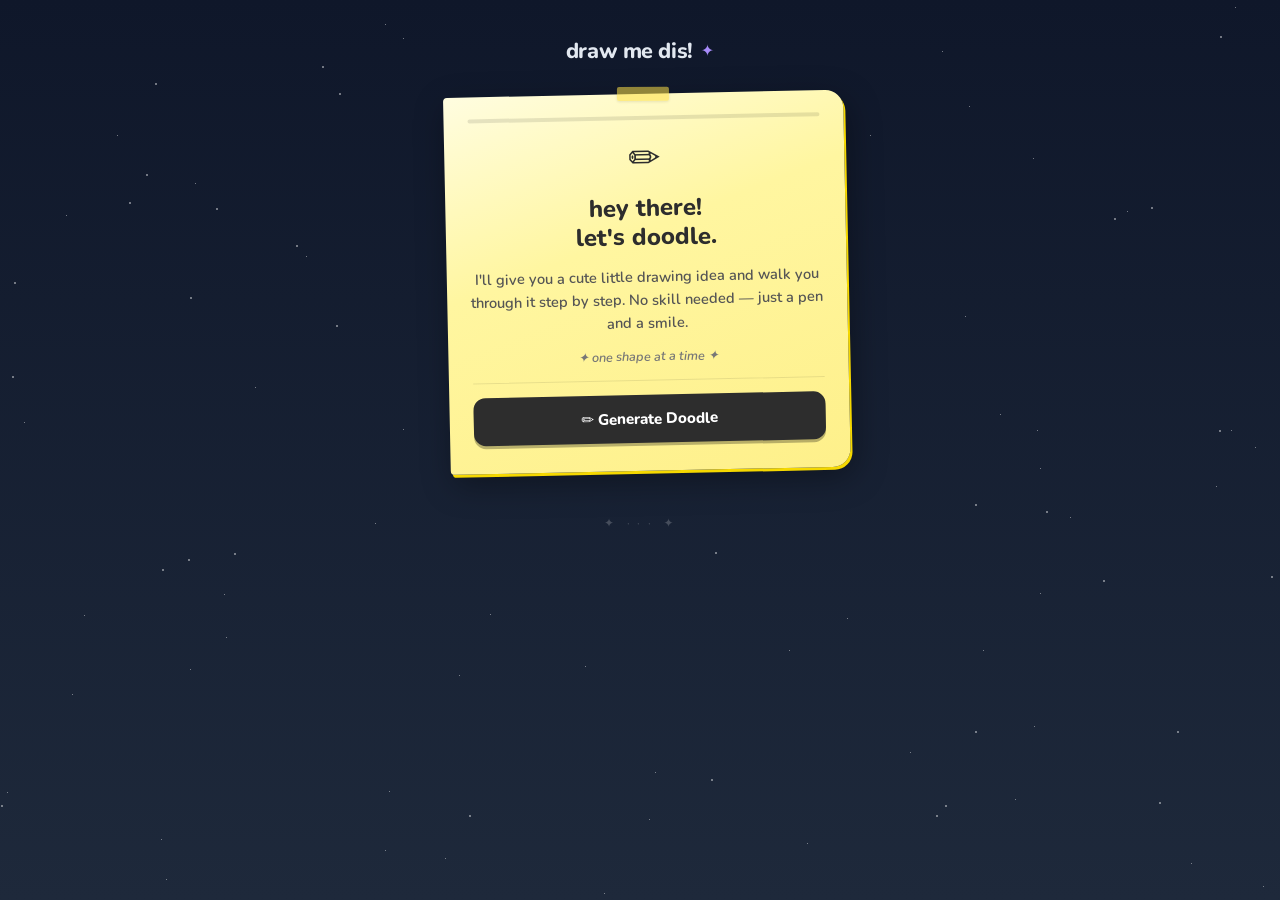
<file: index.html>
<!DOCTYPE html>
<html lang="en">
<head>
  <meta charset="UTF-8" />
  <meta name="viewport" content="width=device-width, initial-scale=1.0" />
  <title>Draw Me Dis!</title>
  <link rel="stylesheet" href="styles.css" />
</head>
<body>

  <!-- Star field lives behind everything -->
  <div id="starField" aria-hidden="true"></div>

  <div class="page">

    <div class="header-area">
      <span class="app-title">draw me dis!</span>
      <span class="sparkle">✦</span>
    </div>

    <div class="note-wrapper">
      <div class="sticky-note" id="stickyNote">

        <div class="progress-bar-track" id="progressTrack">
          <div class="progress-bar-fill" id="progressFill"></div>
        </div>

        <div class="note-content" id="noteContent">
          <!-- filled by JS -->
        </div>

      </div>
    </div>

    <div class="deco-bottom">
      <span>✦</span>
      <span>· · ·</span>
      <span>✦</span>
    </div>

  </div>

  <script src="script.js"></script>
</body>
</html>
</file>
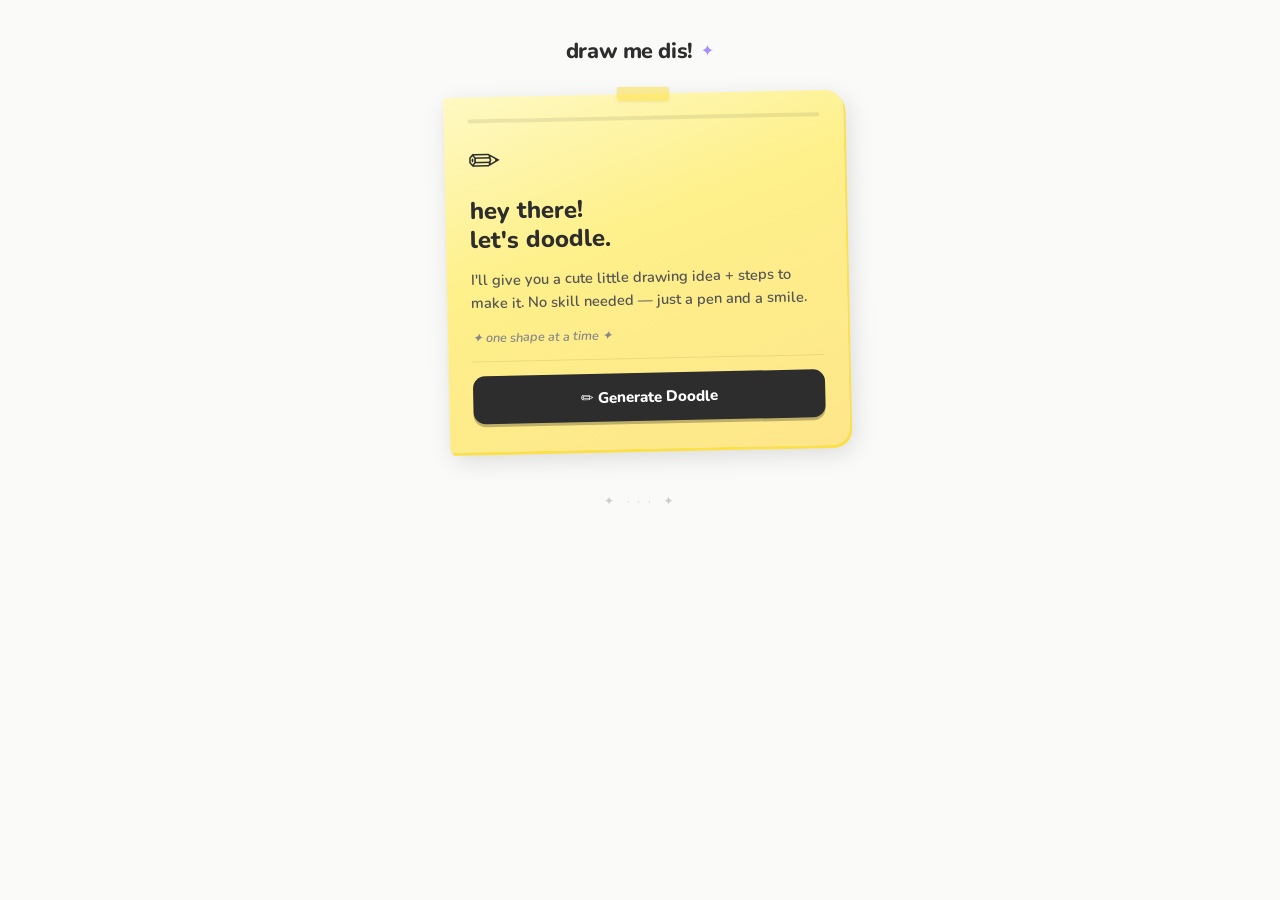
<file: index_v2.html>
<!DOCTYPE html>
<html lang="en">
<head>
  <meta charset="UTF-8" />
  <meta name="viewport" content="width=device-width, initial-scale=1.0" />
  <title>Draw Me Dis!</title>
  <link rel="stylesheet" href="styles_v2.css" />
</head>
<body>

  <div class="page">

    <div class="header-area">
      <span class="app-title">draw me dis!</span>
      <span class="sparkle">✦</span>
    </div>

    <div class="note-wrapper">
      <div class="sticky-note" id="stickyNote">

        <div class="progress-bar-track" id="progressTrack">
          <div class="progress-bar-fill" id="progressFill"></div>
        </div>

        <div class="note-content" id="noteContent">
          <!-- filled by JS -->
        </div>

      </div>
    </div>

    <div class="deco-bottom">
      <span>✦</span>
      <span>· · ·</span>
      <span>✦</span>
    </div>

  </div>

  <script src="script_v2.js"></script>
</body>
</html>
</file>
<file: styles.css>
@import url('https://fonts.googleapis.com/css2?family=Nunito:wght@400;600;700;800&display=swap');

/* — Reset — */
*, *::before, *::after {
  box-sizing: border-box;
  margin: 0;
  padding: 0;
}

/* — Variables — */
:root {
  --note-yellow-dark: #f5d800;
  --note-shadow: rgba(0,0,0,0.35);
  --text-dark: #2d2d2d;
  --text-mid: #555;
  --text-soft: #777;
  --accent: #f97316;
  --accent2: #a78bfa;
}

/* — Background: starry night — */
html, body {
  min-height: 100%;
  background: linear-gradient(180deg, #0f172a 0%, #1e293b 100%);
  background-attachment: fixed;
  font-family: 'Nunito', system-ui, sans-serif;
  color: var(--text-dark);
  overflow-x: hidden;
}

/* — Star field — */
#starField {
  position: fixed;
  inset: 0;
  pointer-events: none;
  z-index: 0;
  overflow: hidden;
}

.star {
  position: absolute;
  background: #ffffff;
  border-radius: 50%;
  opacity: 0.55;
}

.star.twinkle {
  animation: twinkle var(--twinkle-dur, 3s) ease-in-out infinite;
  animation-delay: var(--twinkle-delay, 0s);
}

@keyframes twinkle {
  0%, 100% { opacity: 0.55; }
  50%       { opacity: 0.1;  }
}

/* — Page layout — */
.page {
  position: relative;
  z-index: 1;
  min-height: 100vh;
  display: flex;
  flex-direction: column;
  align-items: center;
  padding: 36px 16px 48px;
}

/* — Header — */
.header-area {
  display: flex;
  align-items: center;
  gap: 8px;
  margin-bottom: 32px;
  user-select: none;
}

.app-title {
  font-size: 1.35rem;
  font-weight: 800;
  letter-spacing: -0.02em;
  color: #e2e8f0;
}

.sparkle {
  font-size: 1rem;
  color: var(--accent2);
  animation: pulse-sparkle 2.4s ease-in-out infinite;
}

@keyframes pulse-sparkle {
  0%, 100% { opacity: 1;   transform: scale(1);   }
  50%       { opacity: 0.5; transform: scale(0.8); }
}

/* — Note wrapper — */
.note-wrapper {
  width: 100%;
  max-width: 400px;
  display: flex;
  justify-content: center;
  margin-left: 6px;
}

/* — Sticky note — */
.sticky-note {
  width: 100%;
  background: linear-gradient(
    160deg,
    #fffde0 0%,
    #fff6a0 40%,
    #fef08a 100%
  );
  border-radius: 4px 18px 18px 4px;
  box-shadow:
    2px 3px 0px var(--note-yellow-dark),
    4px 10px 32px var(--note-shadow),
    0 1px 2px rgba(0,0,0,0.12);
  padding: 22px 24px 28px;
  position: relative;
  transform: rotate(-1.2deg);
  transform-origin: top left;
}

/* tape strip */
.sticky-note::before {
  content: '';
  position: absolute;
  top: -7px;
  left: 50%;
  transform: translateX(-50%) rotate(1deg);
  width: 52px;
  height: 14px;
  background: rgba(253,224,71,0.55);
  border-radius: 2px;
  box-shadow: 0 1px 3px rgba(0,0,0,0.1);
}

/* crumple out */
.sticky-note.crumple-out {
  animation: crumpleOut 0.38s cubic-bezier(0.4,0,1,1) forwards;
}

@keyframes crumpleOut {
  0%   { transform: rotate(-1.2deg)                    scale(1, 1);        opacity: 1;   }
  35%  { transform: rotate(var(--crumple-mid, 3deg))   scale(0.97, 0.95);  opacity: 0.85; }
  100% { transform: rotate(var(--crumple-end, -7deg))  scale(0.86, 0.80);  opacity: 0;   }
}

/* pop in */
.sticky-note.pop-in {
  animation: popIn 0.42s cubic-bezier(0.22,1.5,0.5,1) forwards;
}

@keyframes popIn {
  0%   { transform: rotate(var(--popin-start, -3deg)) scale(0.82); opacity: 0; }
  68%  { transform: rotate(-0.6deg)                   scale(1.03); opacity: 1; }
  100% { transform: rotate(-1.2deg)                   scale(1);    opacity: 1; }
}

/* — Progress bar — */
.progress-bar-track {
  width: 100%;
  height: 4px;
  background: rgba(0,0,0,0.1);
  border-radius: 99px;
  overflow: hidden;
  margin-bottom: 20px;
}

.progress-bar-fill {
  height: 100%;
  width: 0%;
  background: linear-gradient(90deg, #f97316, #a78bfa);
  border-radius: 99px;
  transition: width 0.48s cubic-bezier(0.4,0,0.2,1);
}

/* — Note content — */
.note-content {
  display: flex;
  flex-direction: column;
  gap: 14px;
}

.intro-icon {
  font-size: 2.4rem;
  line-height: 1;
  text-align: center;
  margin-bottom: 2px;
}

.note-label {
  font-size: 0.7rem;
  font-weight: 700;
  letter-spacing: 0.12em;
  text-transform: uppercase;
  color: var(--text-soft);
}

.note-title {
  font-size: 1.5rem;
  font-weight: 800;
  line-height: 1.2;
  color: var(--text-dark);
  text-align: center;
}

.note-desc {
  font-size: 0.92rem;
  font-weight: 600;
  color: var(--text-mid);
  line-height: 1.55;
  text-align: center;
}

.note-tagline {
  font-size: 0.8rem;
  color: var(--text-soft);
  font-weight: 600;
  font-style: italic;
  text-align: center;
}

/* — Step display — */
.step-number {
  font-size: 0.7rem;
  font-weight: 700;
  letter-spacing: 0.1em;
  text-transform: uppercase;
  color: var(--text-soft);
  text-align: left;
}

.step-text {
  font-size: 1.02rem;
  font-weight: 700;
  color: var(--text-dark);
  line-height: 1.55;
  text-align: left;
}

.step-text.reveal {
  animation: stepReveal 0.35s ease-in-out forwards;
}

@keyframes stepReveal {
  from { opacity: 0; transform: translateY(10px); }
  to   { opacity: 1; transform: translateY(0);    }
}

/* — Steps history — */
.steps-history {
  display: flex;
  flex-direction: column;
  gap: 8px;
}

.step-past {
  font-size: 0.82rem;
  font-weight: 600;
  color: rgba(0,0,0,0.35);
  padding: 4px 0;
  border-bottom: 1px dashed rgba(0,0,0,0.1);
  line-height: 1.4;
  text-align: left;
}

/* — Done message — */
.done-message {
  font-size: 0.88rem;
  font-weight: 700;
  color: var(--text-mid);
  text-align: center;
  padding: 4px 0;
}

/* — Buttons — */
.btn {
  display: inline-flex;
  align-items: center;
  justify-content: center;
  gap: 6px;
  padding: 14px 22px;
  border: none;
  border-radius: 12px;
  font-family: inherit;
  font-weight: 800;
  font-size: 0.95rem;
  cursor: pointer;
  transition:
    transform 0.18s ease-in-out,
    box-shadow 0.18s ease-in-out,
    opacity 0.18s ease-in-out;
  -webkit-tap-highlight-color: transparent;
  width: 100%;
}

.btn:active {
  transform: scale(0.95) !important;
  opacity: 0.88;
}

.btn-generate {
  background: var(--text-dark);
  color: #fff;
  box-shadow: 0 3px 0 rgba(0,0,0,0.28);
}

.btn-generate:hover {
  transform: translateY(-2px);
  box-shadow: 0 6px 0 rgba(0,0,0,0.22);
}

.btn-next {
  background: #fff;
  color: var(--text-dark);
  box-shadow: 0 3px 0 rgba(0,0,0,0.12);
  border: 2px solid rgba(0,0,0,0.08);
}

.btn-next:hover {
  transform: translateY(-2px);
  box-shadow: 0 6px 0 rgba(0,0,0,0.1);
}

.btn-pic {
  background: linear-gradient(135deg, #f97316, #fb923c);
  color: #fff;
  box-shadow: 0 3px 0 #c2410c;
}

.btn-pic:hover {
  transform: translateY(-2px);
  box-shadow: 0 6px 0 #c2410c;
}

.btn-small {
  width: auto;
  padding: 10px 18px;
  font-size: 0.82rem;
  background: transparent;
  color: var(--text-soft);
  box-shadow: none;
  border: 1.5px dashed rgba(0,0,0,0.18);
  border-radius: 10px;
}

.btn-small:hover {
  background: rgba(0,0,0,0.04);
  transform: none;
  box-shadow: none;
}

.btn-row {
  display: flex;
  flex-direction: column;
  gap: 10px;
  align-items: center;
}

.btn-row .btn {
  width: 100%;
}

.btn-row-inline {
  display: flex;
  gap: 10px;
  align-items: center;
  justify-content: center;
}

.btn-row-inline .btn-next {
  flex: 1;
}

/* — Divider — */
.note-divider {
  height: 1px;
  background: rgba(0,0,0,0.09);
  border-radius: 99px;
}

/* — Deco bottom — */
.deco-bottom {
  margin-top: 40px;
  display: flex;
  gap: 10px;
  align-items: center;
  color: rgba(255,255,255,0.2);
  font-size: 0.75rem;
  letter-spacing: 0.2em;
  user-select: none;
}

/* — Reduced motion — */
@media (prefers-reduced-motion: reduce) {
  .star.twinkle,
  .sparkle {
    animation: none;
  }
  .sticky-note.crumple-out,
  .sticky-note.pop-in,
  .step-text.reveal {
    animation: none;
  }
}
</file>
<file: styles_v2.css>
@import url('https://fonts.googleapis.com/css2?family=Nunito:wght@400;600;700;800&display=swap');

*, *::before, *::after {
  box-sizing: border-box;
  margin: 0;
  padding: 0;
}

:root {
  --note-yellow: #fef08a;
  --note-yellow-dark: #fde047;
  --note-shadow: rgba(0,0,0,0.13);
  --bg: #fafaf8;
  --text-dark: #2d2d2d;
  --text-mid: #555;
  --text-soft: #888;
  --accent: #f97316;
  --accent2: #a78bfa;
  --green: #4ade80;
}

html, body {
  min-height: 100%;
  background-color: var(--bg);
  font-family: 'Nunito', system-ui, sans-serif;
  color: var(--text-dark);
  overflow-x: hidden;
}

.page {
  min-height: 100vh;
  display: flex;
  flex-direction: column;
  align-items: center;
  padding: 36px 16px 48px;
}

/* ── Header ── */
.header-area {
  display: flex;
  align-items: center;
  gap: 8px;
  margin-bottom: 32px;
  user-select: none;
}

.app-title {
  font-size: 1.35rem;
  font-weight: 800;
  letter-spacing: -0.02em;
  color: var(--text-dark);
}

.sparkle {
  font-size: 1rem;
  color: var(--accent2);
  animation: pulse-sparkle 2.4s ease-in-out infinite;
}

@keyframes pulse-sparkle {
  0%, 100% { opacity: 1; transform: scale(1); }
  50%       { opacity: 0.5; transform: scale(0.8); }
}

/* ── Note wrapper ── */
.note-wrapper {
  width: 100%;
  max-width: 400px;
  display: flex;
  justify-content: center;
  /* slight visual offset */
  margin-left: 6px;
}

/* ── Sticky Note ── */
.sticky-note {
  width: 100%;
  background: linear-gradient(
    160deg,
    #fef9c3 0%,
    #fef08a 40%,
    #fde68a 100%
  );
  border-radius: 4px 18px 18px 4px;
  box-shadow:
    2px 3px 0px var(--note-yellow-dark),
    4px 8px 24px var(--note-shadow),
    0 1px 2px rgba(0,0,0,0.06);
  padding: 22px 24px 28px;
  position: relative;
  /* subtle imperfect rotation */
  transform: rotate(-1.2deg);
  transform-origin: top left;
  transition: transform 0.2s ease;

  /* top tape strip feel */
}

.sticky-note::before {
  content: '';
  position: absolute;
  top: -7px;
  left: 50%;
  transform: translateX(-50%) rotate(1deg);
  width: 52px;
  height: 14px;
  background: rgba(253,224,71,0.55);
  border-radius: 2px;
  box-shadow: 0 1px 3px rgba(0,0,0,0.08);
}

/* crumple out */
.sticky-note.crumple-out {
  animation: crumpleOut 0.35s cubic-bezier(0.4,0,1,1) forwards;
}

@keyframes crumpleOut {
  0%   { transform: rotate(-1.2deg) scale(1);        opacity: 1; }
  40%  { transform: rotate(3deg)    scale(0.97, 0.94); opacity: 0.8; }
  100% { transform: rotate(-6deg)   scale(0.88, 0.82); opacity: 0;   }
}

/* pop in */
.sticky-note.pop-in {
  animation: popIn 0.38s cubic-bezier(0.22,1.5,0.5,1) forwards;
}

@keyframes popIn {
  0%   { transform: rotate(-3deg) scale(0.82); opacity: 0;   }
  70%  { transform: rotate(-0.8deg) scale(1.03); opacity: 1; }
  100% { transform: rotate(-1.2deg) scale(1);   opacity: 1;  }
}

/* ── Progress bar ── */
.progress-bar-track {
  width: 100%;
  height: 4px;
  background: rgba(0,0,0,0.08);
  border-radius: 99px;
  overflow: hidden;
  margin-bottom: 20px;
}

.progress-bar-fill {
  height: 100%;
  width: 0%;
  background: linear-gradient(90deg, #f97316, #a78bfa);
  border-radius: 99px;
  transition: width 0.45s cubic-bezier(0.4,0,0.2,1);
}

/* ── Note content ── */
.note-content {
  display: flex;
  flex-direction: column;
  gap: 14px;
}

/* Intro state */
.intro-icon {
  font-size: 2.4rem;
  line-height: 1;
  margin-bottom: 2px;
}

.note-label {
  font-size: 0.7rem;
  font-weight: 700;
  letter-spacing: 0.12em;
  text-transform: uppercase;
  color: var(--text-soft);
}

.note-title {
  font-size: 1.5rem;
  font-weight: 800;
  line-height: 1.2;
  color: var(--text-dark);
}

.note-desc {
  font-size: 0.92rem;
  font-weight: 600;
  color: var(--text-mid);
  line-height: 1.55;
}

.note-tagline {
  font-size: 0.8rem;
  color: var(--text-soft);
  font-weight: 600;
  font-style: italic;
}

/* Step display */
.step-number {
  font-size: 0.7rem;
  font-weight: 700;
  letter-spacing: 0.1em;
  text-transform: uppercase;
  color: var(--text-soft);
}

.step-text {
  font-size: 1.05rem;
  font-weight: 700;
  color: var(--text-dark);
  line-height: 1.5;
}

.step-text.reveal {
  animation: stepReveal 0.32s ease forwards;
}

@keyframes stepReveal {
  from { opacity: 0; transform: translateY(8px); }
  to   { opacity: 1; transform: translateY(0);   }
}

/* Steps history */
.steps-history {
  display: flex;
  flex-direction: column;
  gap: 8px;
}

.step-past {
  font-size: 0.82rem;
  font-weight: 600;
  color: rgba(0,0,0,0.35);
  padding: 4px 0;
  border-bottom: 1px dashed rgba(0,0,0,0.1);
  line-height: 1.4;
}

/* Done message */
.done-message {
  font-size: 0.88rem;
  font-weight: 700;
  color: var(--text-mid);
  text-align: center;
  padding: 4px 0;
}

/* ── Buttons ── */
.btn {
  display: inline-flex;
  align-items: center;
  justify-content: center;
  gap: 6px;
  padding: 14px 22px;
  border: none;
  border-radius: 12px;
  font-family: inherit;
  font-weight: 800;
  font-size: 0.95rem;
  cursor: pointer;
  transition:
    transform 0.12s ease,
    box-shadow 0.12s ease,
    opacity 0.12s ease;
  -webkit-tap-highlight-color: transparent;
  width: 100%;
}

.btn:active {
  transform: scale(0.96) !important;
  opacity: 0.9;
}

.btn-generate {
  background: var(--text-dark);
  color: #fff;
  box-shadow: 0 3px 0 rgba(0,0,0,0.25);
}

.btn-generate:hover {
  transform: translateY(-1px);
  box-shadow: 0 5px 0 rgba(0,0,0,0.22);
}

.btn-next {
  background: #fff;
  color: var(--text-dark);
  box-shadow: 0 3px 0 rgba(0,0,0,0.12);
  border: 2px solid rgba(0,0,0,0.08);
}

.btn-next:hover {
  transform: translateY(-1px);
  box-shadow: 0 5px 0 rgba(0,0,0,0.1);
}

.btn-pic {
  background: linear-gradient(135deg, #f97316, #fb923c);
  color: #fff;
  box-shadow: 0 3px 0 #c2410c;
}

.btn-pic:hover {
  transform: translateY(-1px);
  box-shadow: 0 5px 0 #c2410c;
}

.btn-small {
  width: auto;
  padding: 10px 18px;
  font-size: 0.82rem;
  background: transparent;
  color: var(--text-soft);
  box-shadow: none;
  border: 1.5px dashed rgba(0,0,0,0.18);
  border-radius: 10px;
}

.btn-small:hover {
  background: rgba(0,0,0,0.04);
  transform: none;
  box-shadow: none;
}

.btn-row {
  display: flex;
  flex-direction: column;
  gap: 10px;
}

.btn-row-inline {
  display: flex;
  gap: 10px;
  align-items: center;
}

.btn-row-inline .btn-next {
  flex: 1;
}

/* ── Deco ── */
.deco-bottom {
  margin-top: 40px;
  display: flex;
  gap: 10px;
  align-items: center;
  color: #ccc;
  font-size: 0.75rem;
  letter-spacing: 0.2em;
  user-select: none;
}

/* ── Divider ── */
.note-divider {
  height: 1px;
  background: rgba(0,0,0,0.08);
  border-radius: 99px;
}
</file>
